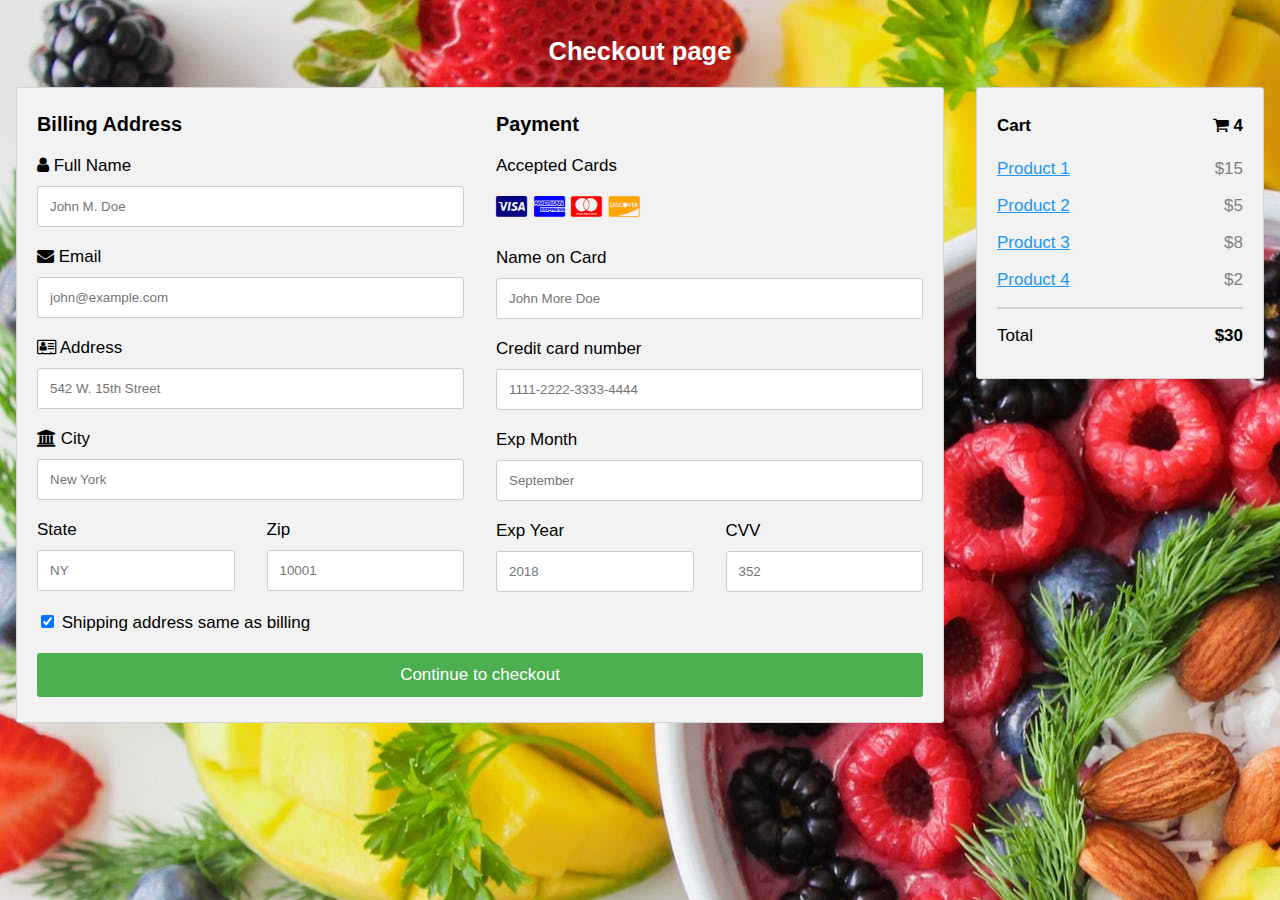
<file: 305Proj/checkout.html>
<!DOCTYPE html>
<html>
<head>
<meta name="viewport" content="width=device-width, initial-scale=1">
<link rel="stylesheet" href="https://cdnjs.cloudflare.com/ajax/libs/font-awesome/4.7.0/css/font-awesome.min.css">
<style>
body {
  font-family: Arial;
  font-size: 17px;
  padding: 8px;
}

* {
  box-sizing: border-box;
}

.row {
  display: -ms-flexbox; /* IE10 */
  display: flex;
  -ms-flex-wrap: wrap; /* IE10 */
  flex-wrap: wrap;
  margin: 0 -16px;
}

.col-25 {
  -ms-flex: 25%; /* IE10 */
  flex: 25%;
}

.col-50 {
  -ms-flex: 50%; /* IE10 */
  flex: 50%;
}

.col-75 {
  -ms-flex: 75%; /* IE10 */
  flex: 75%;
}

.col-25,
.col-50,
.col-75 {
  padding: 0 16px;
}

.container {
  background-color: #f2f2f2;
  padding: 5px 20px 15px 20px;
  border: 1px solid lightgrey;
  border-radius: 3px;
}

input[type=text] {
  width: 100%;
  margin-bottom: 20px;
  padding: 12px;
  border: 1px solid #ccc;
  border-radius: 3px;
}

label {
  margin-bottom: 10px;
  display: block;
}

.icon-container {
  margin-bottom: 20px;
  padding: 7px 0;
  font-size: 24px;
}

.btn {
  background-color: #4CAF50;
  color: white;
  padding: 12px;
  margin: 10px 0;
  border: none;
  width: 100%;
  border-radius: 3px;
  cursor: pointer;
  font-size: 17px;
}

.btn:hover {
  background-color: #45a049;
}

a {
  color: #2196F3;
}

hr {
  border: 1px solid lightgrey;
}

span.price {
  float: right;
  color: grey;
}

/* Responsive layout - when the screen is less than 800px wide, make the two columns stack on top of each other instead of next to each other (also change the direction - make the "cart" column go on top) */
@media (max-width: 800px) {
  .row {
    flex-direction: column-reverse;
  }
  .col-25 {
    margin-bottom: 20px;
  }
}
</style>
</head>
<body background="images/pexels-photo-1099680.jpg">

<h2 style="color: white;  text-align: center;">Checkout page</h2>
<!-- <p style="color: white">Resize the browser window to see the effect. When the screen is less than 800px wide, make the two columns stack on top of each other instead of next to each other.</p>
 --><div class="row">
  <div class="col-75">
    <div class="container">
      <form action="/action_page.php">
      
        <div class="row">
          <div class="col-50">
            <h3>Billing Address</h3>
            <label for="fname"><i class="fa fa-user"></i> Full Name</label>
            <input type="text" id="fname" name="firstname" placeholder="John M. Doe">
            <label for="email"><i class="fa fa-envelope"></i> Email</label>
            <input type="text" id="email" name="email" placeholder="john@example.com">
            <label for="adr"><i class="fa fa-address-card-o"></i> Address</label>
            <input type="text" id="adr" name="address" placeholder="542 W. 15th Street">
            <label for="city"><i class="fa fa-institution"></i> City</label>
            <input type="text" id="city" name="city" placeholder="New York">

            <div class="row">
              <div class="col-50">
                <label for="state">State</label>
                <input type="text" id="state" name="state" placeholder="NY">
              </div>
              <div class="col-50">
                <label for="zip">Zip</label>
                <input type="text" id="zip" name="zip" placeholder="10001">
              </div>
            </div>
          </div>

          <div class="col-50">
            <h3>Payment</h3>
            <label for="fname">Accepted Cards</label>
            <div class="icon-container">
              <i class="fa fa-cc-visa" style="color:navy;"></i>
              <i class="fa fa-cc-amex" style="color:blue;"></i>
              <i class="fa fa-cc-mastercard" style="color:red;"></i>
              <i class="fa fa-cc-discover" style="color:orange;"></i>
            </div>
            <label for="cname">Name on Card</label>
            <input type="text" id="cname" name="cardname" placeholder="John More Doe">
            <label for="ccnum">Credit card number</label>
            <input type="text" id="ccnum" name="cardnumber" placeholder="1111-2222-3333-4444">
            <label for="expmonth">Exp Month</label>
            <input type="text" id="expmonth" name="expmonth" placeholder="September">
            <div class="row">
              <div class="col-50">
                <label for="expyear">Exp Year</label>
                <input type="text" id="expyear" name="expyear" placeholder="2018">
              </div>
              <div class="col-50">
                <label for="cvv">CVV</label>
                <input type="text" id="cvv" name="cvv" placeholder="352">
              </div>
            </div>
          </div>
          
        </div>
        <label>
          <input type="checkbox" checked="checked" name="sameadr"> Shipping address same as billing
        </label>
        <input type="submit" value="Continue to checkout" class="btn">
      </form>
    </div>
  </div>
  <div class="col-25">
    <div class="container">
      <h4>Cart <span class="price" style="color:black"><i class="fa fa-shopping-cart"></i> <b>4</b></span></h4>
      <p><a href="#">Product 1</a> <span class="price">$15</span></p>
      <p><a href="#">Product 2</a> <span class="price">$5</span></p>
      <p><a href="#">Product 3</a> <span class="price">$8</span></p>
      <p><a href="#">Product 4</a> <span class="price">$2</span></p>
      <hr>
      <p>Total <span class="price" style="color:black"><b>$30</b></span></p>
    </div>
  </div>
</div>

</body>
</html>
</file>
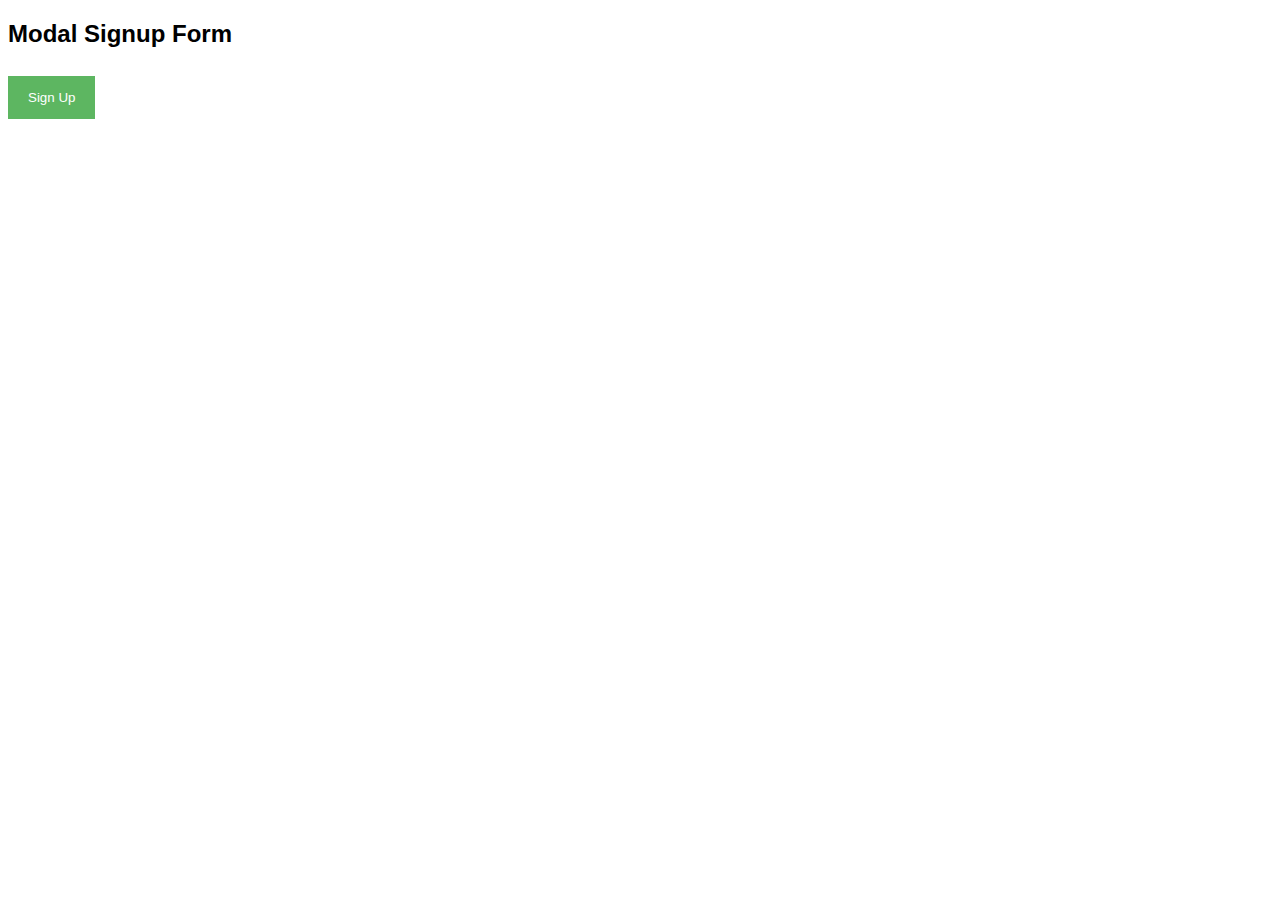
<file: 305Proj/signup.html>
<!DOCTYPE html>
<html>
<style>
body {font-family: Arial, Helvetica, sans-serif;}
* {box-sizing: border-box;}

/* Full-width input fields */
input[type=text], input[type=password] {
  width: 100%;
  padding: 15px;
  margin: 5px 0 22px 0;
  display: inline-block;
  border: none;
  background: #f1f1f1;
}

/* Add a background color when the inputs get focus */
input[type=text]:focus, input[type=password]:focus {
  background-color: #ddd;
  outline: none;
}

/* Set a style for all buttons */
button {
  background-color: #4CAF50;
  color: white;
  padding: 14px 20px;
  margin: 8px 0;
  border: none;
  cursor: pointer;
  width: 100%;
  opacity: 0.9;
}

button:hover {
  opacity:1;
}

/* Extra styles for the cancel button */
.cancelbtn {
  padding: 14px 20px;
  background-color: #f44336;
}

/* Float cancel and signup buttons and add an equal width */
.cancelbtn, .signupbtn {
  float: left;
  width: 50%;
}

/* Add padding to container elements */
.container {
  padding: 16px;
}

/* The Modal (background) */
.modal {
  display: none; /* Hidden by default */
  position: fixed; /* Stay in place */
  z-index: 1; /* Sit on top */
  left: 0;
  top: 0;
  width: 100%; /* Full width */
  height: 100%; /* Full height */
  overflow: auto; /* Enable scroll if needed */
  background-color: #474e5d;
  padding-top: 50px;
}

/* Modal Content/Box */
.modal-content {
  background-color: #fefefe;
  margin: 5% auto 15% auto; /* 5% from the top, 15% from the bottom and centered */
  border: 1px solid #888;
  width: 80%; /* Could be more or less, depending on screen size */
}

/* Style the horizontal ruler */
hr {
  border: 1px solid #f1f1f1;
  margin-bottom: 25px;
}
 
/* The Close Button (x) */
.close {
  position: absolute;
  right: 35px;
  top: 15px;
  font-size: 40px;
  font-weight: bold;
  color: #f1f1f1;
}

.close:hover,
.close:focus {
  color: #f44336;
  cursor: pointer;
}

/* Clear floats */
.clearfix::after {
  content: "";
  clear: both;
  display: table;
}

/* Change styles for cancel button and signup button on extra small screens */
@media screen and (max-width: 300px) {
  .cancelbtn, .signupbtn {
     width: 100%;
  }
}
</style>
<body>

<h2>Modal Signup Form</h2>

<button onclick="document.getElementById('id01').style.display='block'" style="width:auto;">Sign Up</button>

<div id="id01" class="modal">
  <span onclick="document.getElementById('id01').style.display='none'" class="close" title="Close Modal">&times;</span>
  <form class="modal-content" action="/action_page.php">
    <div class="container">
      <h1>Sign Up</h1>
      <p>Please fill in this form to create an account.</p>
      <hr>
      <label for="email"><b>Email</b></label>
      <input type="text" placeholder="Enter Email" name="email" required>

      <label for="psw"><b>Password</b></label>
      <input type="password" placeholder="Enter Password" name="psw" required>

      <label for="psw-repeat"><b>Repeat Password</b></label>
      <input type="password" placeholder="Repeat Password" name="psw-repeat" required>
      
      <label>
        <input type="checkbox" checked="checked" name="remember" style="margin-bottom:15px"> Remember me
      </label>

      <p>By creating an account you agree to our <a href="#" style="color:dodgerblue">Terms & Privacy</a>.</p>

      <div class="clearfix">
        <button type="button" onclick="document.getElementById('id01').style.display='none'" class="cancelbtn">Cancel</button>
        <button type="submit" class="signupbtn">Sign Up</button>
      </div>
    </div>
  </form>
</div>

<script>
// Get the modal
var modal = document.getElementById('id01');

// When the user clicks anywhere outside of the modal, close it
// window.onclick = function(event) {
//   if (event.target == modal) {
//     modal.style.display = "none";
//   }
// }
</script>

</body>
</html>
</file>
